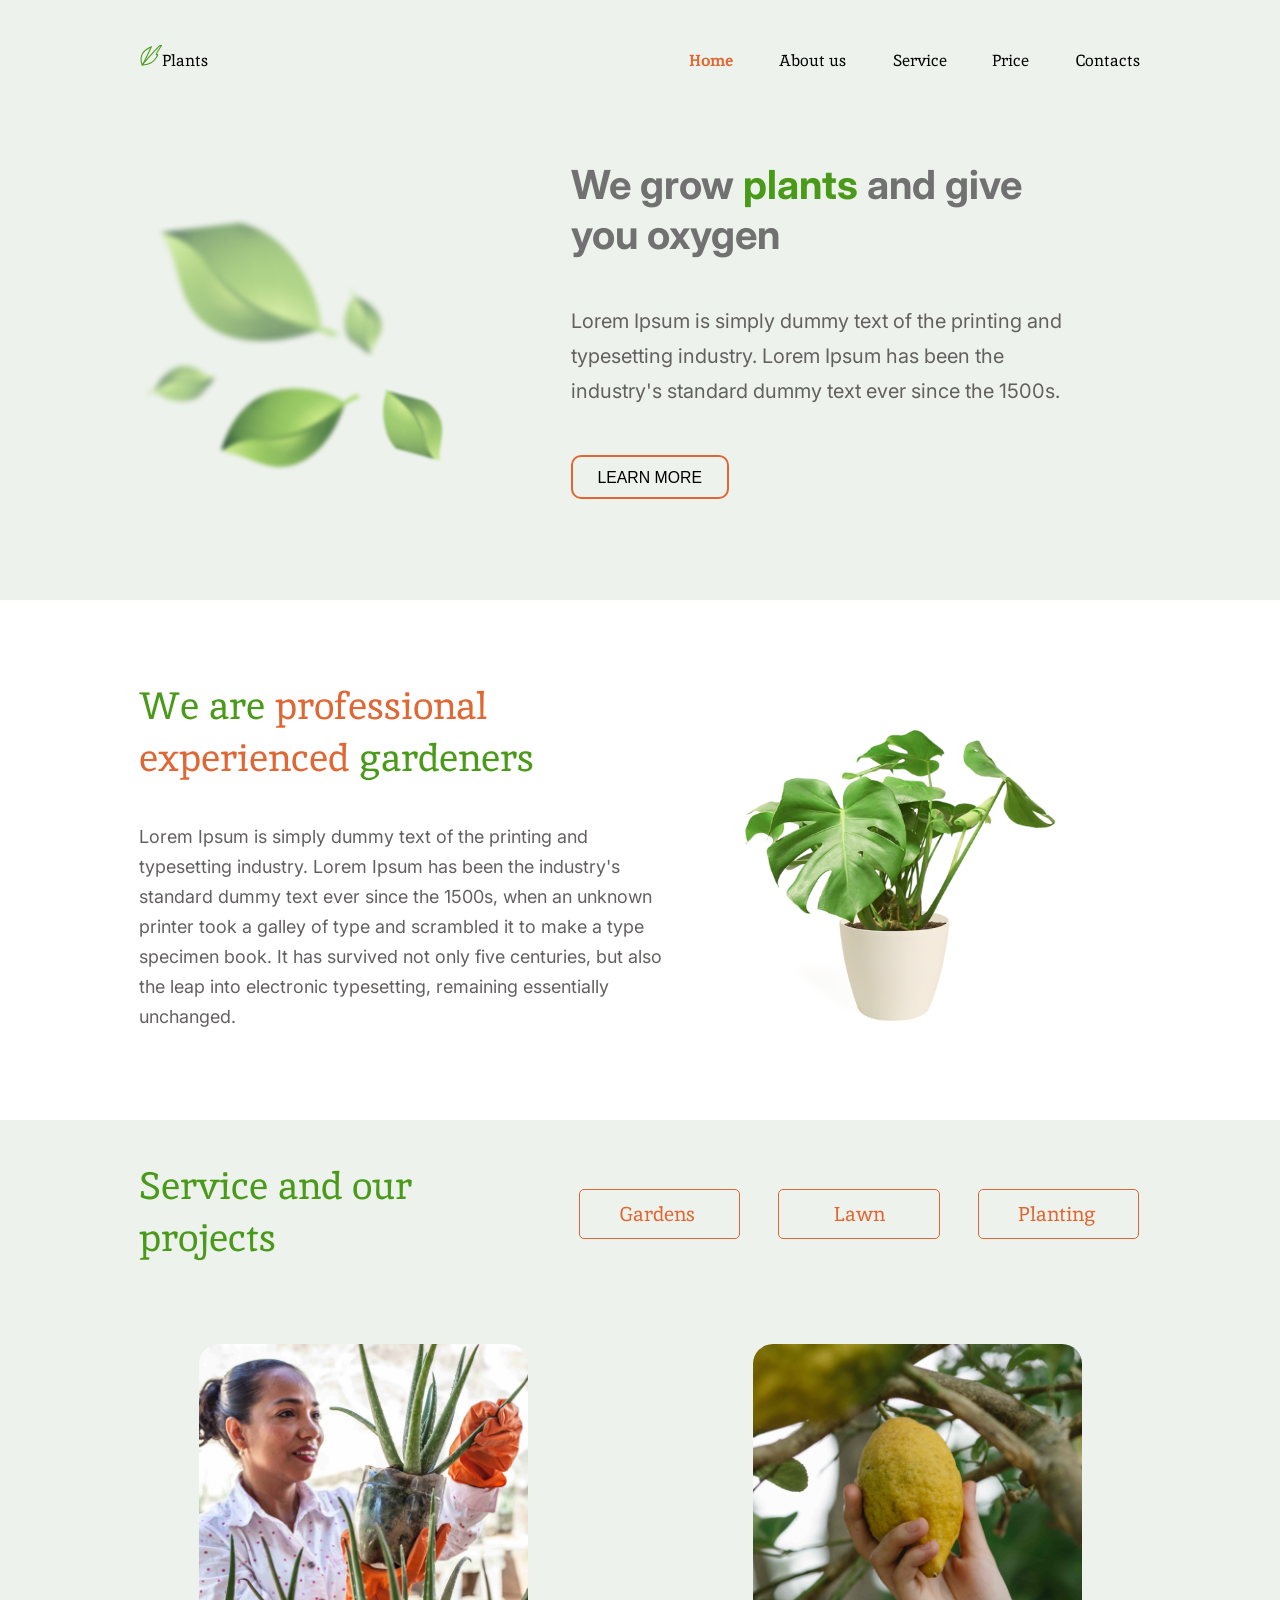
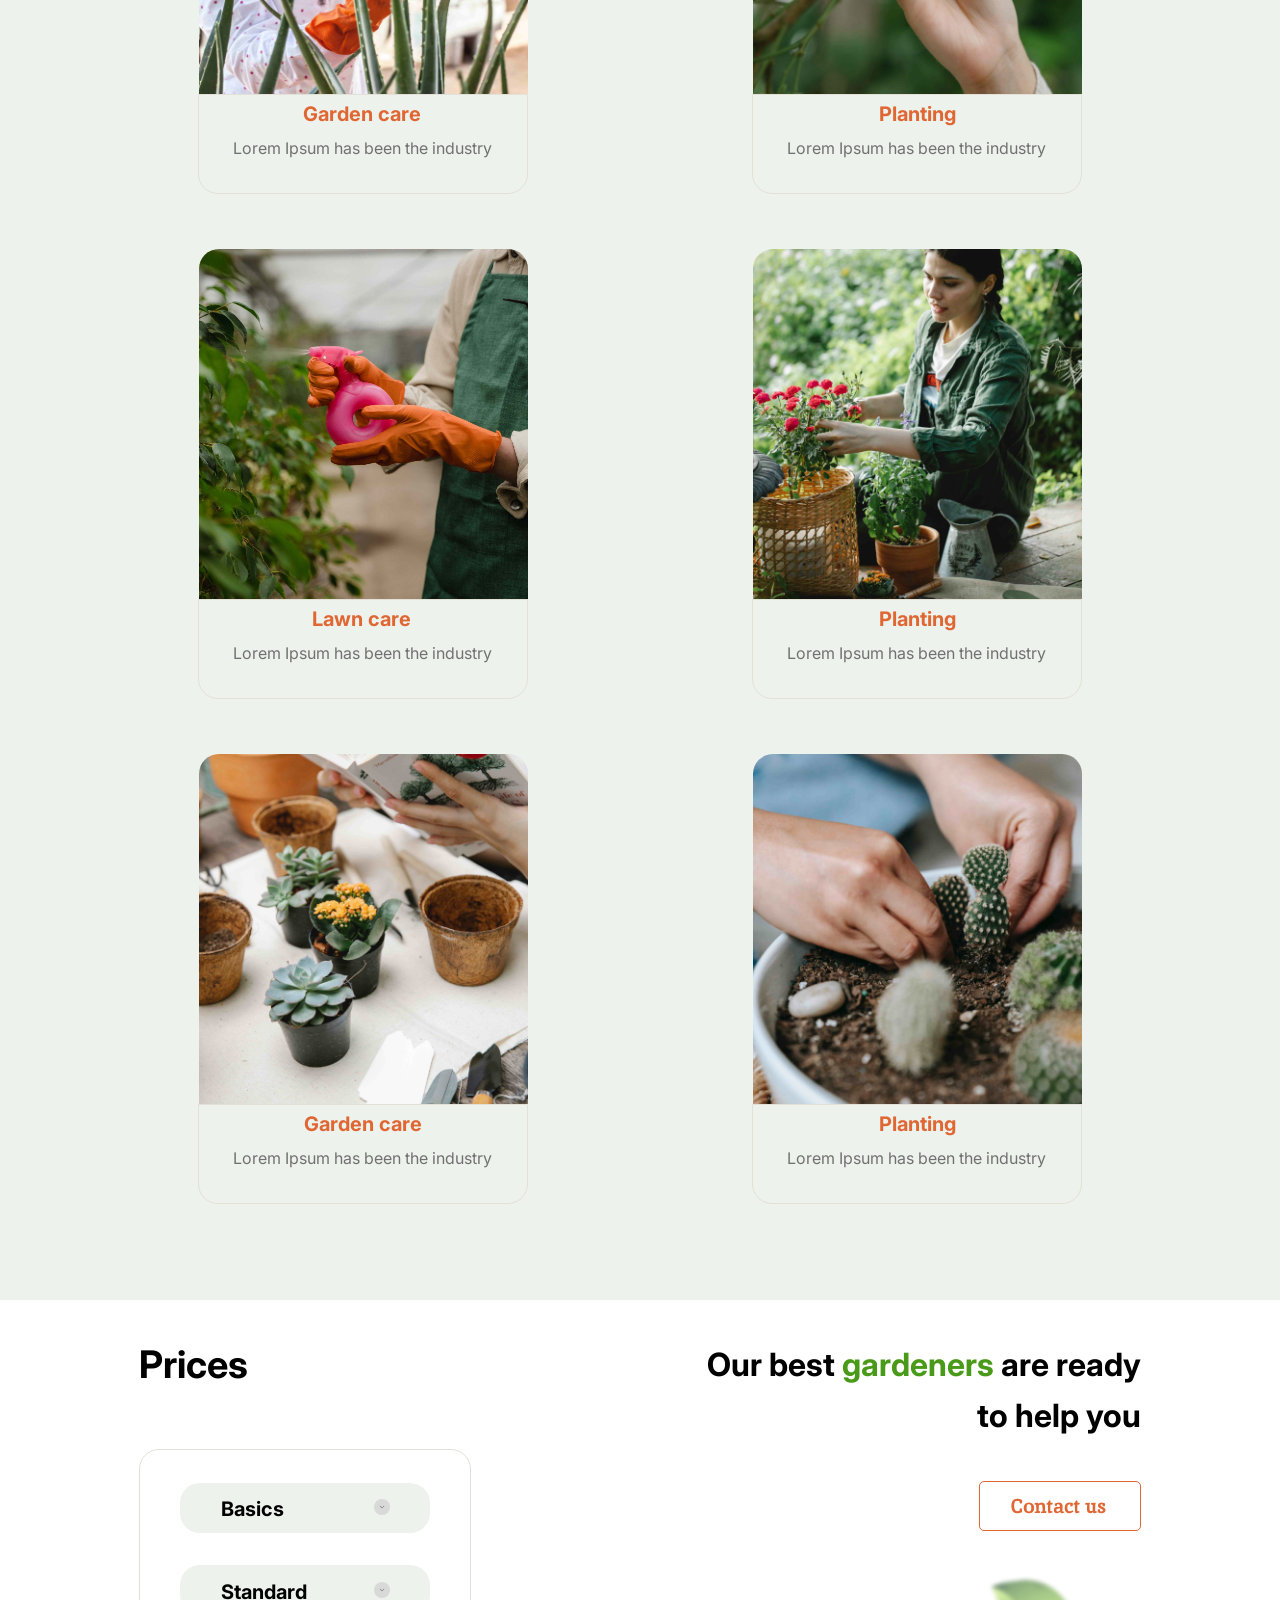
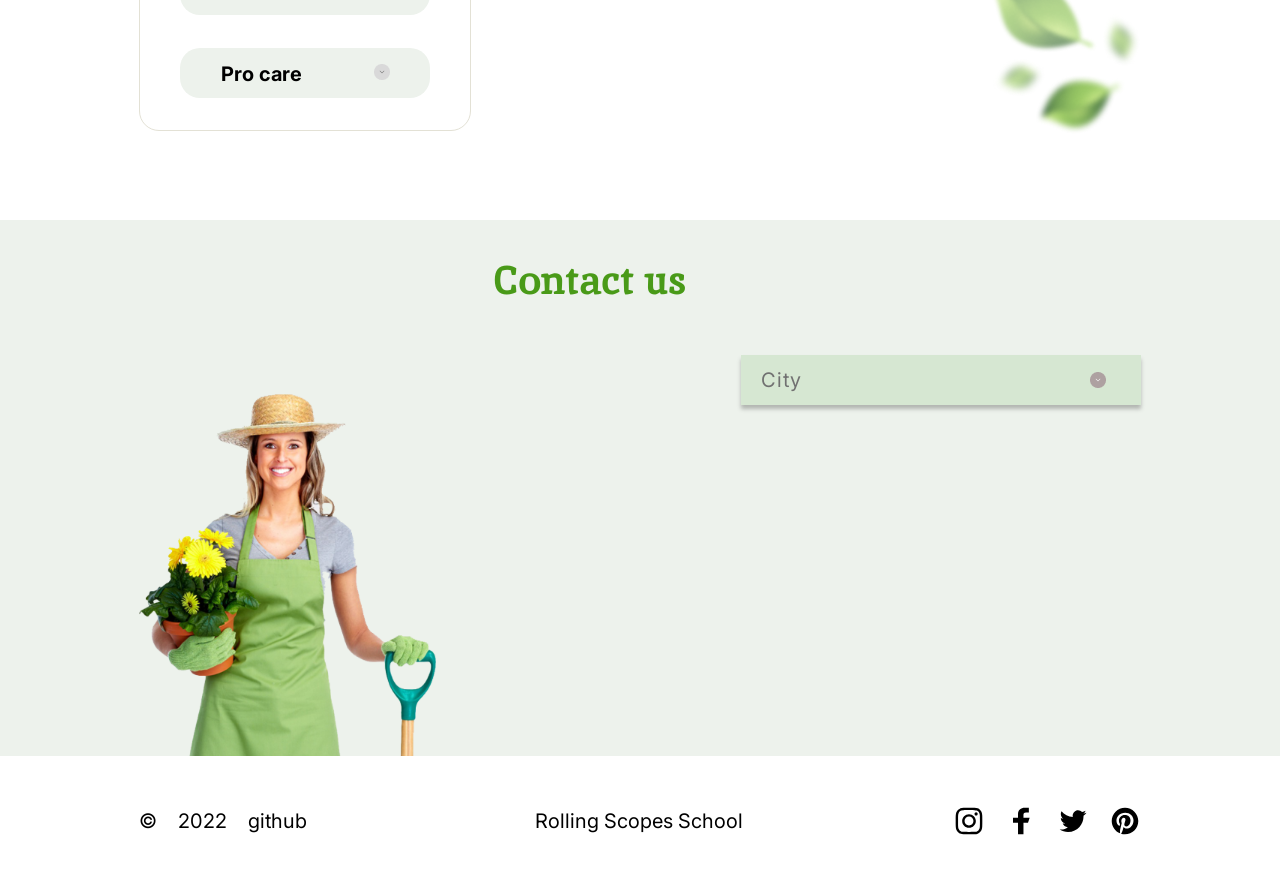
<file: index.html>
<!DOCTYPE html>
<html lang="en">
  <head>
    <meta charset="UTF-8">
    <meta http-equiv="X-UA-Compatible" content="IE=edge">
    <meta name="viewport" content="width=device-width, initial-scale=1.0">

    <link rel="icon" href="favicon.ico">
    <link rel="preconnect" href="https://fonts.googleapis.com">
    <link rel="preconnect" href="https://fonts.gstatic.com" crossorigin>
    <link
      href="https://fonts.googleapis.com/css2?family=Inika&family=Inter:wght@400;700&display=swap"
      rel="stylesheet"
    >

    <link rel="stylesheet" href="./css/style.css">
    <link rel="stylesheet" href="./css/queries.css">
    <title>Plants</title>
  </head>
  <body>
    <!-- HEADER -->

    <header class="header">
      <div class="navbar">
        <div class="logo-box">
          <div class="logo-img"></div>
          <span class="logo-text">Plants</span>
        </div>

        <!-- NAVIGATION -->

        <nav class="nav">
          <div class="burger-menu">
            <span class="burger-line"></span>
            <span class="burger-line"></span>
            <span class="burger-line"></span>
            <span class="burger-line"></span>
          </div>
          <ul class="nav-list">
            <li>
              <a class="nav-link nav-link__active" href="#welcome">Home</a>
            </li>
            <li><a class="nav-link nav-link__2" href="#about">About us</a></li>
            <li><a class="nav-link nav-link__3" href="#service">Service</a></li>
            <li><a class="nav-link nav-link__4" href="#prices">Price</a></li>
            <li>
              <a class="nav-link nav-link__5" href="#contacts">Contacts</a>
            </li>
          </ul>
        </nav>
      </div>
    </header>
    <main class="main">
      <!-- WELCOME SECTION -->

      <section class="section-welcome welcome" id="welcome">
        <div class="welcome-content content">
          <div class="welcome-img"></div>
          <div class="welcome-box">
            <h1 class="welcome-heading">
              We grow
              <span class="welcome-heading__green-text">plants</span>
              and give you oxygen
            </h1>
            <p class="welcome-text">
              Lorem Ipsum is simply dummy text of the printing and typesetting
              industry. Lorem Ipsum has been the industry's standard dummy text
              ever since the 1500s.
            </p>
            <button class="welcome-btn btn" onclick="window.location.href = '#service'">Learn more</button>
          </div>
        </div>
      </section>

      <!-- ABOUT SECTION -->

      <section class="section-about about" id="about">
        <div class="about-content content">
          <div class="about-box">
            <h2 class="about-heading">
              We are
              <span class="about-heading__orange-text"
                >professional experienced</span
              >
              gardeners
            </h2>
            <p class="about-text">
              Lorem Ipsum is simply dummy text of the printing and typesetting
              industry. Lorem Ipsum has been the industry's standard dummy text
              ever since the 1500s, when an unknown printer took a galley of
              type and scrambled it to make a type specimen book. It has
              survived not only five centuries, but also the leap into
              electronic typesetting, remaining essentially unchanged.
            </p>
          </div>
          <div class="about-img"></div>
        </div>
      </section>

      <!-- SERVICE SECTION -->
      <section class="section-service service" id="service">
        <div class="service-content content">
          <div class="service-box">
            <h2 class="service-heading">Service and our projects</h2>
            <div class="service-btns">
              <button class="service-btn btn btn-garden">Gardens</button>
              <button class="service-btn btn btn-lawn">Lawn</button>
              <button class="service-btn btn btn-planting">Planting</button>
            </div>
          </div>
          <div class="service-options">
            <div class="option-item option-garden">
              <div class="option-img img-service1"></div>
              <div class="option-box">
                <div class="option-name">Garden care</div>
                <div class="option-text">Lorem Ipsum has been the industry</div>
              </div>
            </div>
            <div class="option-item option-planting">
              <div class="option-img img-service2"></div>
              <div class="option-box">
                <div class="option-name">Planting</div>
                <div class="option-text">Lorem Ipsum has been the industry</div>
              </div>
            </div>
            <div class="option-item option-lawn">
              <div class="option-img img-service3"></div>
              <div class="option-box">
                <div class="option-name">Lawn care</div>
                <div class="option-text">Lorem Ipsum has been the industry</div>
              </div>
            </div>
            <div class="option-item option-planting">
              <div class="option-img img-service4"></div>
              <div class="option-box">
                <div class="option-name">Planting</div>
                <div class="option-text">Lorem Ipsum has been the industry</div>
              </div>
            </div>
            <div class="option-item option-garden">
              <div class="option-img img-service5"></div>
              <div class="option-box">
                <div class="option-name">Garden care</div>
                <div class="option-text">Lorem Ipsum has been the industry</div>
              </div>
            </div>
            <div class="option-item option-planting">
              <div class="option-img img-service6"></div>
              <div class="option-box">
                <div class="option-name">Planting</div>
                <div class="option-text">Lorem Ipsum has been the industry</div>
              </div>
            </div>
          </div>
        </div>
      </section>

      <!-- PRICES SECTION -->

      <section class="section-prices prices" id="prices">
        <div class="prices-content content">
          <div class="prices-box">
            <h2 class="prices-heading">Prices</h2>
            <div class="prices-block">
              <div class="block-item block-basics">
                <div class="block-head">
                  <p class="block-text">Basics</p>
                  <div class="block-img block-btn__basics"></div>
                </div>
                <div class="block-body">
                  <hr class="block-line"></hr>
                  <p class="block-description">Release of Letraset sheets containing Lorem Ipsum passages, and more recently</p>
                  <p class="block-hour-price"><span>$<span>15</span></span> / per hour</p>
                  <button class="block-btn">Order</button>
                </div>
              </div>
              <div class="block-item block-standard">
                <div class="block-head">
                  <p class="block-text">Standard</p>
                  <div class="block-img block-btn__standard"></div>
                </div>
                <div class="block-body">
                  <hr class="block-line"></hr>
                  <p class="block-description">Release of Letraset sheets containing Lorem Ipsum passages, and more recently</p>
                  <p class="block-hour-price"><span>$<span>25</span></span> / per hour</p>
                  <button class="block-btn">Order</button>
                </div>
              </div>
              <div class="block-item block-pro">
                <div class="block-head">
                  <p class="block-text">Pro care</p>
                  <div class="block-img block-btn__pro"></div>
                </div>
                <div class="block-body">
                  <hr class="block-line"></hr>
                  <p class="block-description">Release of Letraset sheets containing Lorem Ipsum passages, and more recently</p>
                  <p class="block-hour-price"><span>$<span>35</span></span> / per hour</p>
                  <button class="block-btn">Order</button>
                </div>
              </div>
            </div>
          </div>
          <div class="calling-box">
            <p class="calling-text">
              Our best <span class="calling-text__green">gardeners</span> are
              ready to help you
            </p>
            <button class="calling-btn btn" onclick="window.location.href = '#contacts'">Contact us</button>
            <div class="calling-img"></div>
          </div>
        </div>
      </section>

      <!-- CONTACT US SECTION -->

      <section class="section-contacts contacts" id="contacts">
        <div class="contacts-content content">
          <div class="contacts-img"></div>
          <h2 class="contacts-heading">Contact us</h2>
          <div class="city-box select-container">
            <div class="select-head">
              <div class="city-text">City</div>
              <div class="city-img"></div>
            </div>
            <div class="select-body">
              <div class="select-item">
                <p class="select-text">Canandaigua, NY</p>
                <hr class="select-line">
              </div>
              <div class="select-item">
                <p class="select-text">New York City</p>
                <hr class="select-line">
              </div>
              <div class="select-item">
                <p class="select-text">Yonkers, NY</p>
                <hr class="select-line">
              </div>
              <div class="select-item">
                <p class="select-text">Sherrill, NY</p>
                <hr class="select-line">
              </div>
            </div>
            <div class="city-cards">
              <div class="city-card city-canandaigua">
                <div class="city-wrapper">
                  <p class="card-city">City:</p>
                  <p class="city-name">Canandaigua, NY</p>
                </div>
                <div class="city-wrapper">
                  <p class="card-phone">Phone:</p>
                  <p class="phone-number">+1 585 393 0001</p>
                </div>
                <div class="city-wrapper">
                  <p class="card-address">Office adress:</p>
                  <p class="address-street">151 Charlotte Street</p>
                </div>
                <button class="card-btn" onclick="window.location.href = 'tel:+15853930001'">Call us</button>
              </div>

              <div class="city-card city-newyork">
                <div class="city-wrapper">
                  <p class="card-city">City:</p>
                  <p class="city-name">New York City</p>
                </div>
                <div class="city-wrapper">
                  <p class="card-phone">Phone:</p>
                  <p class="phone-number">+1 212 456 0002</p>
                </div>
                <div class="city-wrapper">
                  <p class="card-address">Office adress:</p>
                  <p class="address-street">9 East 91st Street</p>
                </div>
                <button class="card-btn" onclick="window.location.href = 'tel:+12124560002'">Call us</button>
              </div>

              <div class="city-card city-yonkers">
                <div class="city-wrapper">
                  <p class="card-city">City:</p>
                  <p class="city-name">Yonkers, NY</p>
                </div>
                <div class="city-wrapper">
                  <p class="card-phone">Phone:</p>
                  <p class="phone-number">+1 914 678 0003</p>
                </div>
                <div class="city-wrapper">
                  <p class="card-address">Office adress:</p>
                  <p class="address-street">511 Warburton Ave</p>
                </div>
                <button class="card-btn" onclick="window.location.href = 'tel:+19146780003'">Call us</button>
              </div>

              <div class="city-card city-sherrill">
                <div class="city-wrapper">
                  <p class="card-city">City:</p>
                  <p class="city-name">Sherrill, NY</p>
                </div>
                <div class="city-wrapper">
                  <p class="card-phone">Phone:</p>
                  <p class="phone-number">+1 315 908 0004</p>
                </div>
                <div class="city-wrapper">
                  <p class="card-address">Office adress:</p>
                  <p class="address-street">14 WEST Noyes BLVD</p>
                </div>
                <button class="card-btn" onclick="window.location.href = 'tel:+13159080004'">Call us</button>
              </div>
            </div>
          </div>
        </div>
      </section>
    </main>

    <!-- FOOTER -->

    <footer class="footer">
      <div class="footer-content content">
        <div class="footer-data">
          <p>&copy;</p>
          <p>2022</p>
          <p>
            <a class="github-link footer-link" href="https://github.com/Ir4D"
              >github</a
            >
          </p>
        </div>
        <div class="footer-school">
          <p>
            <a
              class="school-link footer-link"
              href="https://rs.school/js-stage0/"
              >Rolling Scopes School</a
            >
          </p>
        </div>
        <div class="footer-media">
          <ul class="media-list">
            <li>
              <a class="media-icon media-inst footer-link" href="#"> </a>
            </li>
            <li>
              <a class="media-icon media-fb footer-link" href="#"> </a>
            </li>
            <li>
              <a class="media-icon media-tw footer-link" href="#"> </a>
            </li>
            <li>
              <a class="media-icon media-pint footer-link" href="#"> </a>
            </li>
          </ul>
        </div>
      </div>
    </footer>
    <script src="./index.js"></script>
  </body>
</html>
</file>
<file: css/style.css>
* {
  margin: 0;
  padding: 0;
  box-sizing: border-box;
}

html {
  font-size: 62.5%;
  scroll-behavior: smooth;
}

body {
  font-family: "Inter", sans-serif;
  font-weight: 400;
  line-height: 1;
}

/* ****************************** */
/* GENERAL REUSABLE STYLES */
/* ****************************** */

.content {
  width: 122rem;
  margin: 0 auto;
}

.btn {
  transition-duration: 0.3s;
}

.btn:hover {
  background-color: #e06733;
  color: #ffffff;
  cursor: pointer;
}

.service-btn.active {
  background-color: #e06733;
  color: #ffffff;
}

/* ****************************** */
/* HEADER */
/* ****************************** */

.header {
  background-color: #edf2ec;
  font-family: "Inika", serif;
  height: 13.4rem;
  display: flex;
  align-items: center;
}

.logo-box {
  margin-top: -1.22rem;
  margin-left: -0.05rem;
}

.logo-img {
  display: inline-block;
  width: 2.3rem;
  height: 2.1rem;
  margin-top: 0.54rem;
  margin-right: 0.09rem;
  background: url(../assets/logo.svg) 100% 100% no-repeat;
  background-size: cover;
}

.logo-text {
  font-size: 1.6rem;
  color: #000000;
  margin-left: -0.41rem;
  margin-top: 0.5rem;
}

.navbar {
  display: flex;
  justify-content: space-between;
  align-items: center;
  width: 122rem;
  margin: 0 auto;
  height: 5rem;
}

.nav-list {
  display: flex;
  justify-content: space-between;
  width: 45.25rem;
  list-style: none;
  margin-top: 0.13rem;
}

.nav-link:link,
.nav-link:visited {
  text-decoration: none;
  font-size: 1.6rem;
  color: #010201;
  transition: all 0.3s;
}

.nav-link:hover,
.nav-link:active,
.nav-link__active:link,
.nav-link__active:visited {
  color: #e06733;
  font-weight: 700;
  cursor: pointer;
}

.nav-link__active {
  margin-left: 0.1rem;
  letter-spacing: 0.032rem;
  font-weight: 900;
}

.nav-link__2 {
  margin-left: -0.02rem;
}

.nav-link__3 {
  margin-left: 0.1rem;
}

.nav-link__4 {
  margin-right: 0.1rem;
}

.nav-link__5 {
  margin-right: 0.02rem;
}

/* ****************************** */
/* WELCOME SECTION */
/* ****************************** */

.section-welcome {
  height: 53.2rem;
  background-color: #edf2ec;
}

.welcome-content {
  display: flex;
  padding-top: 6.2rem;
}

.welcome-img {
  width: 46.2rem;
  height: 42.3rem;
  margin-top: -0.9rem;
  margin-left: -0.95rem;
  background: url(../assets/leafs.png) 100% 100% no-repeat;
  background-size: 100%;
}

.welcome-box {
  width: 54.9rem;
  height: 34rem;
  margin-left: 22rem;
  margin-top: 3.6rem;
}

.welcome-heading {
  color: #717171;
  font-size: 4.5rem;
  font-weight: 700;
  font-style: normal;
  line-height: 5rem;
}

.welcome-heading__green-text {
  color: #499a18;
}

.welcome-text {
  font-size: 2rem;
  font-style: normal;
  line-height: 175%;
  color: #636060;
  margin-top: 4.37rem;
}

.welcome-btn {
  border: 2px solid #e06733;
  border-radius: 10px;
  background-color: #edf2ec;
  margin-top: 4.65rem;
  text-transform: uppercase;
  color: #000000;
  font-size: 1.58rem;
  line-height: 1.7rem;
  padding: 1.22rem 2.5rem 1.05rem;
}

/* ****************************** */
/* ABOUT SECTION */
/* ****************************** */

.section-about {
  height: 66.6rem;
  background-color: #ffffff;
}

.about-content {
  display: flex;
  justify-content: space-between;
  padding-top: 9.3rem;
}

.about-box {
  width: 60.5rem;
  margin-top: 6.8rem;
  margin-left: -0.1rem;
  margin-right: -1rem;
}

.about-heading {
  width: 46.3rem;
  font-family: "Inika";
  font-style: normal;
  font-weight: 400;
  font-size: 4rem;
  line-height: 5.2rem;
  color: #499a18;
}

.about-heading__orange-text {
  color: #e06733;
}

.about-text {
  margin-top: 3.83rem;
  font-family: "Inter";
  font-style: normal;
  font-weight: 400;
  font-size: 2rem;
  line-height: 3rem;
  color: #636060;
}

.about-img {
  width: 46.35rem;
  height: 48rem;
  background: url(../assets/houseplant.png) 100% 100% no-repeat;
  background-size: 100%;
  margin-right: -0.15rem;
}

/* ****************************** */
/* SERVICE SECTION */
/* ****************************** */

.section-service {
  height: 130rem;
  background-color: #edf2ec;
}

.service-content {
  padding-top: 4rem;
}

.service-box {
  display: flex;
  justify-content: space-between;
  width: 100.7rem;
}

.service-heading {
  font-family: "Inika";
  font-style: normal;
  font-weight: 400;
  font-size: 4rem;
  line-height: 5.2rem;
  color: #499a18;
  width: 30.6rem;
  margin-left: -0.1rem;
}

.service-btn {
  background-color: #edf2ec;
  border: 1px solid #e06733;
  border-radius: 5px;
  margin-top: 2.93rem;
  width: 16.12rem;
  height: 4.95rem;
  margin-left: 3.5rem;
  font-family: "Inika";
  font-style: normal;
  font-weight: 400;
  color: #e06733;
  font-size: 2rem;
  line-height: 2.6rem;
  padding-top: 0.01rem;
}

.service-btn:nth-child(1) {
  letter-spacing: 0.008rem;
  padding-right: 0.49rem;
}

.service-btn:nth-child(3) {
  letter-spacing: 0.007rem;
  margin-right: 0.12rem;
  padding-right: 0.28rem;
}

.service-options {
  display: grid;
  grid-template-columns: repeat(3, 1fr);
  grid-column-gap: 11.6rem;
  padding-top: 8rem;
  margin-right: -0.04rem;
  margin-left: -0.1rem;
}

.option-item {
  width: 33rem;
  padding-bottom: 5.5rem;
}

.option-img {
  width: 32.9rem;
  height: 35rem;
  border-radius: 2rem 2rem 0 0;
  margin-left: 0.1rem;
}

.img-service1 {
  background: url(../assets/service-1.png) 100% 50% no-repeat;
  background-size: cover;
}

.img-service2 {
  background: url(../assets/service-2.png) 100% 50% no-repeat;
  background-size: cover;
}

.img-service3 {
  background: url(../assets/service-3.png) 50% 100% no-repeat;
  background-size: cover;
}

.img-service4 {
  background: url(../assets/service-4.png) 100% 50% no-repeat;
  background-size: cover;
}

.img-service5 {
  background: url(../assets/service-5.png) 100% 50% no-repeat;
  background-size: cover;
}

.img-service6 {
  background: url(../assets/service-6.png) 100% 50% no-repeat;
  background-size: cover;
}

.option-box {
  height: 10rem;
  border: 1px solid #e3e1d5;
  border-radius: 0 0 2rem 2rem;
}

.option-name {
  font-weight: 700;
  font-size: 2rem;
  line-height: 1.7rem;
  color: #e06733;
  text-align: center;
  margin: 1.1rem 0.08rem 1.5rem 0rem;
}

.option-item:nth-child(2) .option-box .option-name {
  margin-left: 0.35rem;
}

.option-item:nth-child(3) .option-box .option-name {
  margin-right: 0.25rem;
}

.option-item:nth-child(4) .option-box .option-name {
  margin-left: 0.24rem;
}

.option-item:nth-child(5) .option-box .option-name {
  margin-left: 0.17rem;
}

.option-item:nth-child(6) .option-box .option-name {
  margin-left: 0.25rem;
}

.option-text {
  text-align: center;
  font-size: 1.6rem;
  line-height: 2rem;
  color: #717171;
}

/* ****************************** */
/* PRICES SECTION */
/* ****************************** */

.section-prices {
  height: 55.84rem;
  background-color: #ffffff;
}

.prices-content {
  display: flex;
  justify-content: space-between;
  padding-top: 3.84rem;
}

.prices-box {
  width: 33.2rem;
}

.prices-heading {
  font-weight: 700;
  font-size: 4rem;
  line-height: 4.8rem;
  color: #000000;
  margin-left: -0.11rem;
}

.prices-block {
  display: flex;
  flex-direction: column;
  justify-content: space-evenly;
  width: 33.2rem;
  height: 28.201rem;
  border: 1px solid #e3e1d5;
  border-radius: 2rem;
  margin-top: 6.1rem;
  margin-left: -0.11rem;
  padding-left: 4.05rem;
}

.block-item {
  display: flex;
  flex-direction: column;
  background-color: #edf2ec;
  border-radius: 20px;
  width: 25rem;
  height: 5rem;
  padding: 0.19rem 4rem 0 3.93rem;
}

.block-head {
  display: flex;
  flex-wrap: wrap;
  justify-content: space-between;
  padding-top: 1.5rem;
  padding-left: 0.1rem;
  padding-bottom: 0.9rem;
}

.block-item:nth-child(3) {
  padding-top: 0.12rem;
}

.block-text {
  font-weight: 700;
  font-size: 2rem;
  line-height: 2rem;
  color: #000000;
}

.block-img {
  width: 1.6rem;
  height: 1.6rem;
  background: url(../assets/prices-btn.png) 100% 100% no-repeat;
  background-size: cover;
}

.block-img:hover {
  cursor: pointer;
}

.opened.block-item {
  background-color: #d6e7d2;
  height: 15.4rem;
  padding-top: 0.1rem;
}

.block-body {
  display: none;
}

.opened.block-body {
  display: flex;
  flex-wrap: wrap;
  justify-content: space-between;
  height: auto;
}

.block-line {
  width: 16.4rem;
  height: 0.05rem;
  border: 0;
  background-color: #aea1a1;
}

.block-description {
  font-size: 1rem;
  color: #717171;
  width: 16.9rem;
  margin-top: 0.7rem;
}

.block-hour-price {
  width: 12.3rem;
  font-size: 1.2rem;
  color: #000000;
  margin-top: 0.8rem;
  margin-left: 0.1rem;
}

.block-hour-price span {
  color: #e06733;
}

.block-hour-price span span {
  font-size: 1.6rem;
  font-weight: 700;
}

.block-btn {
  display: block;
  width: 8.6rem;
  height: 2.5rem;
  background-color: #ffffff;
  border-radius: 1rem;
  border: none;
  font-size: 1.4rem;
  color: #717171;
  padding-right: 0.85rem;
  margin-top: 1.1rem;
}

.block-btn:hover {
  cursor: pointer;
}

.block-img.btn-opened {
  background: url(../assets/prices-btn_opened.png) 100% 100% no-repeat;
  margin-top: 0.4rem;
}

.calling-box {
  display: flex;
  flex-direction: column;
  align-items: flex-end;
  width: 45.2rem;
}

.calling-text {
  font-size: 4rem;
  font-weight: 700;
  color: #000000;
  line-height: 5.1rem;
  text-align: end;
  margin-top: -0.1rem;
  margin-right: -0.12rem;
}

.calling-text__green {
  color: #499a18;
}

.calling-btn {
  border: 1px solid #e06733;
  border-radius: 5px;
  width: 16.2rem;
  height: 5rem;
  background-color: #ffffff;
  font-family: "Inika";
  font-weight: 700;
  font-size: 20px;
  line-height: 26px;
  text-align: center;
  color: #e06733;
  margin-top: 4rem;
  margin-right: -0.11rem;
  padding-right: 0.28rem;
}

.calling-img {
  width: 16.4rem;
  height: 18.6rem;
  margin-top: 3.45rem;
  margin-right: -0.85rem;
  background: url(../assets/leafs_prices.png) 100% 100% no-repeat;
  background-size: 100%;
}

/* ****************************** */
/* CONTACT US SECTION */
/* ****************************** */

.section-contacts {
  height: 55rem;
  background-color: #edf2ec;
}

.contacts-content {
  display: flex;
  justify-content: space-between;
  padding-top: 5.32rem;
}

.contacts-img {
  width: 40rem;
  height: 49.699rem;
  margin-left: -0.1rem;
  margin-top: -0.1rem;
  background: url(../assets/woman.png) 100% 100% no-repeat;
  background-size: 100%;
}

.contacts-heading {
  font-family: "Inika";
  font-weight: 900;
  font-size: 4rem;
  letter-spacing: -0.009rem;
  color: #499a18;
  margin-top: 1.2rem;
  margin-left: 4.42rem;
}

.select-container {
  width: 45rem;
  position: relative;
}

.city-box {
  width: 45rem;
  margin-top: 9.48rem;
  margin-right: -0.1rem;
}

.select-head {
  display: flex;
  justify-content: space-between;
  align-items: center;
  /* width: 45rem; */
  height: 5rem;
  background: #d6e7d2;
  box-shadow: 0px 4px 4px rgba(0, 0, 0, 0.25);
  border-radius: 0px;
  /* margin-top: 9.48rem; */
  /* margin-right: -0.1rem; */
  padding: 0 3.46rem 0 1.987rem;
}

.active.select-head {
  background-color: #c1e698;
  box-shadow: none;
}

.city-text {
  font-size: 2rem;
  line-height: 4rem;
  letter-spacing: 0.05em;
  color: #717171;
}

.city-img {
  width: 1.6rem;
  height: 1.6rem;
  background: url(../assets/contacts_btn.png) 100% 100% no-repeat;
  background-size: cover;
  cursor: pointer;
}

.opened.city-img {
  background: url(../assets/contacts_btn_opened.png) 100% 100% no-repeat;
}

.select-body {
  position: absolute;
  display: none;
  background-color: #dce9d9;
  width: 45rem;
  padding-right: 2rem;
  padding-bottom: 1.9rem;
}

.opened.select-body {
  display: block;
}

.select-item {
  margin: 1.2rem 5rem 1.2rem 2rem;
}

.select-text {
  font-size: 1.6rem;
  line-height: 4rem;
  letter-spacing: 0.05rem;
  color: #499a18;
  margin-left: 0.6rem;
  cursor: pointer;
}

.select-line {
  background-color: #d9d9d9;
  height: 0.05rem;
  border: 0;
}

.select-item:hover .select-text {
  color: #717171;
}

.select-item:hover .select-line {
  background-color: #717171;
}

.city-card {
  width: 44.8rem;
  height: 21.4rem;
  background-color: #edf2ec;
  border: 1px solid #000000;
  border-radius: 20px;
  padding-top: 1.6rem;
  padding-left: 3.25rem;
  font-size: 1.6rem;
  margin-top: 5rem;
  display: none;
}

.city-wrapper {
  display: flex;
  line-height: 4rem;
  letter-spacing: 0.07rem;
}

.city-wrapper > p:first-child {
  width: 13.2rem;
  color: #000000;
}

.city-wrapper > p:nth-child(2) {
  color: #717171;
}

.card-btn {
  width: 12.2rem;
  height: 2.6rem;
  border: 1px solid #e06733;
  border-radius: 5px;
  font-family: "Inika";
  font-weight: 700;
  font-size: 1rem;
  line-height: 1.3rem;
  text-align: center;
  color: #717171;
  background-color: #edf2ec;
  margin-top: 2rem;
  margin-left: 12.9rem;
  cursor: pointer;
}

/* ****************************** */
/* FOOTER */
/* ****************************** */

.footer {
  height: 13rem;
  background-color: #ffffff;
}

.footer-content {
  display: flex;
  justify-content: space-between;
  padding-top: 2rem;
}

.footer-data {
  display: flex;
  justify-content: space-between;
  width: 16.83rem;
  font-size: 2rem;
  line-height: 5rem;
  color: #000000;
  margin-top: 1.99rem;
  margin-left: -0.1rem;
}

.github-link {
  text-decoration: none;
  color: #000000;
}

.footer-school {
  font-size: 2rem;
  line-height: 5rem;
  color: #000000;
  margin-top: 2rem;
  margin-left: 1.76rem;
}

.school-link {
  text-decoration: none;
  color: #000000;
}

.media-list {
  display: flex;
  justify-content: space-between;
  list-style: none;
  width: 18.8rem;
  margin-top: 2.9rem;
  margin-right: -0.07rem;
}

.media-icon {
  display: inline-block;
  width: 3.2rem;
  height: 3.2rem;
}

.media-inst {
  background: url(../assets/media_inst.svg) 100% 100% no-repeat;
  background-size: cover;
}

.media-fb {
  background: url(../assets/media_fb.svg) 100% 100% no-repeat;
  background-size: cover;
}

.media-tw {
  background: url(../assets/media_tw.svg) 100% 100% no-repeat;
  background-size: cover;
}

.media-pint {
  background: url(../assets/media_pint.svg) 100% 100% no-repeat;
  background-size: cover;
}

.footer-link:link,
.footer-link:visited {
  text-decoration: none;
  transition-duration: 0.3s;
}

.footer-link:hover,
.footer-link:active {
  cursor: pointer;
  filter: drop-shadow(2px 2px 1px #499a18);
}
</file>
<file: css/queries.css>
/* ****************************** */
/* BELOW 1296px (81em)            */
/* 1296px / 16px = 81             */
/* ****************************** */

@media (max-width: 81em) {
  /* GENERAL REUSABLE STYLES */
  .content {
    width: 100rem;
  }

  /* HEADER */
  .header {
    height: 12rem;
  }

  .navbar {
    width: 100rem;
  }

  /* WELCOME SECTION */
  .section-welcome {
    height: 48rem;
  }

  .welcome-content {
    padding-top: 4rem;
    column-gap: 4.1rem;
  }

  .welcome-img {
    margin: 0;
    width: 32rem;
    height: auto;
  }

  .welcome-box {
    margin: 0 auto;
    width: 50rem;
  }

  .welcome-heading {
    font-size: 4rem;
  }

  .welcome-text {
    font-size: 2rem;
  }

  /* ABOUT SECTION */
  .section-about {
    height: 52rem;
  }

  .about-content {
    padding-top: 4rem;
  }

  .about-box {
    width: 54rem;
    margin-top: 4rem;
  }

  .about-heading {
    font-size: 3.8rem;
  }

  .about-text {
    font-size: 1.8rem;
  }

  .about-img {
    width: 32rem;
    height: auto;
    margin: 0 auto;
    margin-top: 6.8rem;
  }

  /* SERVICE SECTION */
  .section-service {
    height: 178rem;
  }

  .service-box {
    width: auto;
    margin: 0 auto;
  }

  .service-heading {
    font-size: 3.8rem;
  }

  .service-options {
    grid-template-columns: repeat(2, 1fr);
    grid-column-gap: 10.6rem;
  }

  .option-item {
    margin: 0 auto;
  }

  /* PRICES SECTION */
  .section-prices {
    height: 52rem;
  }

  .prices-content {
    padding-top: 4rem;
  }

  .prices-heading {
    font-size: 3.8rem;
  }

  .calling-text {
    font-size: 3.2rem;
  }

  /* CONTACT US SECTION */
  .section-contacts {
    height: 53.6rem;
  }

  .contacts-content {
    padding-top: 4rem;
  }

  .contacts-img {
    width: 30rem;
  }

  .contacts-heading {
    font-size: 4rem;
    margin: 0 auto;
  }

  .city-box,
  .select-body,
  .city-card {
    width: 40rem;
  }
}

/* ****************************** */
/* BELOW 1056px (66em)            */
/* 1056px / 16px = 66             */
/* ****************************** */

@media (max-width: 66em) and (min-width: 48.0625em){
  /* GENERAL REUSABLE STYLES */
  .content {
    width: 100%;
  }

  /* HEADER */
  .navbar {
    width: 100%;
    margin: 0 4.2rem;
  }

  /* WELCOME SECTION */
  .section-welcome {
    height: 46rem;
  }

  .welcome-content {
    justify-content: space-between;
    margin: 0 auto;
  }

  .welcome-img {
    width: 26rem;
    margin: 0 auto;
  }

  .welcome-box {
    width: 42rem;
  }

  .welcome-heading {
    font-size: 3.6rem;
  }

  .welcome-text {
    font-size: 1.8rem;
  }

  /* ABOUT SECTION */
  .section-about {
    height: 50rem;
  }

  .about-box {
    width: 42rem;
    margin: 0 auto;
  }

  .about-heading {
    font-size: 3.6rem;
  }

  .about-text {
    font-size: 1.6rem;
  }

  .about-img {
    width: 28rem;
  }

  /* SERVICE SECTION */
  .section-service {
    height: 180rem;
  }

  .service-content {
    padding-top: 6rem;
  }

  .service-box {
    display: block;
    margin: 0 3.2rem;
  }

  .service-heading {
    font-size: 3.6rem;
  }

  .service-btns {
    display: flex;
    margin: 0 3.2rem;
    margin-top: 3rem;
  }

  .service-btn {
    justify-content: space-between;
    margin: 0 auto;
  }

  .service-btn:nth-child(3) {
    margin: auto;
  }

  .service-options {
    grid-column-gap: 3rem;
    width: 70rem;
    margin: 0 auto;
    padding-top: 4rem;
  }

  /* PRICES SECTION */
  .section-prices {
    height: 50rem;
  }

  .prices-heading {
    font-size: 3.6rem;
  }

  .prices-box {
    padding-left: 4rem;
  }

  .calling-box {
    width: 36rem;
    padding-right: 4rem;
  }

  .calling-text {
    font-size: 3rem;
    width: 36rem;
  }

  /* CONTACT US SECTION */
  .section-contacts {
    height: 45.5rem;
  }

  .contacts-content {
    padding-top: 4rem;
    flex-direction: column;
  }

  .contacts-img {
    order: 3;
    margin: 0 auto;
    margin-top: -20rem;
    width: 20rem;
  }

  .contacts-heading {
    order: 1;
    font-size: 3.8rem;
    margin: 0 auto;
  }

  .city-box {
    order: 2;
    margin: 0 auto;
    margin-top: 3rem;
  }

  /* FOOTER */
  .footer {
    height: 12rem;
  }

  .footer-content {
    padding-left: 2rem;
    padding-right: 2rem;
  }
}

/* ****************************** */
/* BELOW 768px (48em) - Tablets   */
/* 768px / 16px = 48              */
/* ****************************** */

@media (max-width: 48em) {
  /* GENERAL REUSABLE STYLES */
  .content {
    width: 66.8rem;
  }

  /* HEADER */
  .header {
    height: 11.7rem;
  }

  .navbar {
    width: 66.8rem;
    margin-top: 0.4rem;
  }

  .logo-box {
    margin-left: -0.1rem;
  }

  .nav-list {
    margin-right: 0.1rem;
  }

  /* WELCOME SECTION */
  .section-welcome {
    height: 42rem;
  }

  .welcome-content {
    flex-direction: row-reverse;
    padding-top: 4rem;
    column-gap: 4.1rem;
  }

  .welcome-img {
    margin: 0;
    width: 29rem;
    height: 27rem;
    margin-top: -1rem;
    margin-right: -0.4rem;
  }

  .welcome-box {
    margin: 0;
    width: 34.1rem;
  }

  .welcome-heading {
    font-size: 3.5rem;
  }

  .welcome-text {
    font-size: 1.6rem;
    margin-top: 3.1rem;
    margin-left: 0.5rem;
    line-height: 2.5rem;
  }

  .welcome-btn {
    margin-top: 3.5rem;
  }

  /* ABOUT SECTION */
  .section-about {
    height: 78.3rem;
  }

  .about-content {
    display: block;
    padding-top: 3.95rem;
  }

  .about-box {
    width: auto;
    margin: 0 auto;
  }

  .about-heading {
    font-size: 3.5rem;
    line-height: 4.65rem;
    margin: 0 auto;
    text-align: center;
    padding-right: 0.1rem;
  }

  .about-text {
    font-size: 2rem;
    margin-top: 4.9rem;
  }

  .about-img {
    width: 25rem;
    height: 25.8rem;
    margin: 0 auto;
    margin-top: 6.8rem;
  }

  /* SERVICE SECTION */
  .section-service {
    height: 178rem;
  }

  .service-content {
    padding-top: 6rem;
  }

  .service-box {
    display: block;
    width: 66.8rem;
  }

  .service-heading {
    font-size: 3.5rem;
    line-height: 4.6rem;
    margin-left: -0.05rem;
  }

  .service-btn {
    margin-top: 4.2rem;
    margin-left: 3.5rem;
  }

  .service-btn:nth-child(1) {
    margin-left: 0;
  }

  .service-options {
    padding-top: 4rem;
    grid-template-columns: repeat(2, 1fr);
    grid-column-gap: 10.6rem;
  }

  .option-item {
    width: 28.1rem;
    padding-bottom: 3.8rem;
  }

  .option-img {
    width: 28rem;
  }

  .option-box {
    padding: 0 2rem;
  }

  .option-item:nth-child(2) .option-box .option-name {
    margin-left: -0.1rem;
  }

  .option-item:nth-child(3) .option-box .option-name {
    margin-left: 0.4rem;
  }

  .option-item:nth-child(4) .option-box .option-name, .option-item:nth-child(6) .option-box .option-name {
    margin-top: 1.2rem;
    margin-left: -0.05rem;
  }
  
  .option-text {
    margin-top: -0.39rem;
    margin-left: 0.15rem;
  }

  .option-item:nth-child(2) .option-box .option-text {
    margin-top: -0.2rem;
    margin-left: -0.15rem;
  }

  .option-item:nth-child(3) .option-box .option-text {
    margin-top: -0.55rem;
  }

  .option-item:nth-child(4) .option-box .option-text, .option-item:nth-child(6) .option-box .option-text {
    margin-top: -0.22rem;
    margin-left: -0.15rem;
  }

  /* PRICES SECTION */
  .section-prices {
    height: 58.5rem;
  }

  .prices-content {
    padding-top: 3.72rem;
  }

  .prices-heading {
    font-size: 3.5rem;
    margin-left: 1.47rem;
  }

  .prices-block {
    margin-top: 5.4rem;
    margin-left: 0.11rem;
  }

  .calling-box {
    margin-top: 10.4rem;
  }
  
  .calling-text {
    font-size: 2.5rem;
    line-height: 3.5rem;
  }

  .calling-btn {
    margin-top: 2.8rem;
  }

  .calling-img {
    margin-top: 2.9rem;
  }

  /* CONTACT US SECTION */
  .section-contacts {
    height: 73.9rem;
  }

  .contacts-content {
    padding-top: 4.6rem;
    flex-direction: column;
  }

  .contacts-img {
    order: 3;
    margin-top: 0.1rem;
    margin-left: 24.4rem;
    width: 20rem;
  }

  .contacts-heading {
    order: 1;
    font-size: 4rem;
    margin: 0 auto;
  }

  .city-box {
    order: 2;
    width: 45rem;
    margin: 0 auto;
    margin-top: 10.5rem;
  }

  .active.select-head {
    margin-top: -3.9rem;
  }

  .select-body {
    width: 44.8rem;
  }

  .city-card {
    width: 44.8rem;
    margin-top: 6.1rem;
    margin-left: 0.1rem;
  }

  /* FOOTER */
  .footer {
    height: 18.1rem;
  }

  .footer-content {
    flex-direction: column;
    padding-top: 2rem;
  }

  .footer-data {
    margin: 0 auto;
    width: 17rem;
  }

  .footer-data p {
    margin-left: -0.28rem;
  }

  .footer-school {
    margin: 0 auto;
  }

  .footer-school p {
    margin-top: -1rem;
    margin-left: -0.15rem;
  }

  .footer-media {
    margin: 0 auto;
  }

  .media-list {
    margin-top: 1.2rem;
  }
}

/* ****************************** */
/* BELOW 704px (44em)             */
/* 704px / 16px = 44              */
/* ****************************** */

/* and (min-width: 23.74em) */
@media (max-width: 44em) {
  /* GENERAL REUSABLE STYLES */
  .content {
    width: 90%;
  }

  /* HEADER */
  .header {
    height: 9.6rem;
  }

  .navbar {
    width: 90%;
  }

  .logo-box {
    margin-left: -0.15rem;
  }

  .burger-menu {
    cursor: pointer;
    display: block;
    margin-top: -0.9rem;
  }

  .burger-line {
    display: block;
    width: 4rem;
    height: 0.2rem;
    margin: 0.6rem auto;
    transition: all 0.3s ease-in-out;
    background-color: #717171;
  }

  .burger-menu.active .burger-line:nth-child(1), 
  .burger-menu.active .burger-line:nth-child(4) {
    opacity: 0;
  }
  .burger-menu.active .burger-line:nth-child(2) {
    transform: translateY(0.4rem) rotate(45deg);
  }

  .burger-menu.active .burger-line:nth-child(3) {
    transform: translateY(-0.4rem) rotate(-45deg);
  }

  .nav-list {
    position: fixed;
    left: -100%;
    top: 7rem;
    gap: 0;
    flex-direction: column;
    background-color: rgba(237, 242, 236, 90%);
    width: 100%;
    text-align: center;
    transition: 0.6s;
  }

  .nav-link {
    display: inline-block;
    margin: 1.8rem 0;
  }

  .nav-list.active {
    left: 0;
  }

  /* WELCOME SECTION */
  .section-welcome {
    height: 30rem;
  }

  .welcome-content {
    padding-top: 2.6rem;
  }

  .welcome-img {
    display: none;
  }

  .welcome-box {
    margin: 0 auto;
    width: 50rem;
    height: auto;
  }

  .welcome-heading {
    font-size: 2.5rem;
    line-height: 3.5rem;
  }

  .welcome-text {
    font-size: 1.6rem;
    margin-top: 2rem;
    margin-left: 0rem;
  }

  .welcome-btn {
    font-size: 1rem;
    margin-top: 2.58rem;
    line-height: 2rem;
    padding: 0.65rem 1.5rem 0.4rem;
  }

  /* ABOUT SECTION */
  .section-about {
    height: auto;
  }

  .about-content {
    padding-top: 3rem;
  }

  .about-heading {
    font-size: 2.5rem;
    line-height: 3.3rem;
    width: auto;
    margin: 0 auto;
    padding-right: 0;
  }

  .about-text {
    font-size: 1.5rem;
    line-height: 2.5rem;
    margin-top: 1.34rem;
  }

  .about-img {
    width: 15rem;
    height: 14.7rem;
    margin-top: 0.8rem;
    margin-bottom: 4rem;
  }

  /* SERVICE SECTION */
  .section-service {
    height: 315rem;
  }

  .service-content {
    padding-top: 3rem;
  }

  .service-box {
    width: auto;
  }

  .service-heading {
    width: 18.7rem;
    font-size: 2.5rem;
    line-height: 3.3rem;
    margin-left: 0rem;
  }

  .service-btns {
    display: flex;
    flex-wrap: wrap;
    width: auto;
    margin-top: 3.8rem;
  }

  .service-btn {
    width: 12.1rem;
    height: 3.5rem;
    font-size: 1.5rem;
    margin: 0 1rem 0.9rem 0;
  }

  .service-btn:nth-child(1), .service-btn:nth-child(3) {
    padding-right: 0rem;
  }

  .service-options {
    padding-top: 3.1rem;
    grid-template-columns: repeat(1, 1fr);
  }

  .option-item {
    margin: 0 auto;
    width: 28rem;
    padding-bottom: 3.4rem;
  }

  .option-img {
    width: 27.9rem;
  }

  .option-item:nth-child(2) .option-box .option-name {
    margin-left: 0rem;
  }

  .option-item:nth-child(3) .option-box .option-name {
    margin-left: 0.5rem;
  }

  .option-item:nth-child(4) .option-box .option-name, .option-item:nth-child(6) .option-box .option-name {
    margin-top: 1.1rem;
    margin-left: 0rem;
  }

  .option-item:nth-child(5) .option-box .option-name {
    margin-left: 0.05rem;
  }
  
  .option-text {
    margin-top: -0.39rem;
    margin-left: 0.15rem;
  }

  .option-item:nth-child(2) .option-box .option-text {
    margin-left: 0rem;
  }

  .option-item:nth-child(3) .option-box .option-text {
    margin-top: -0.6rem;
    margin-left: -0.05rem;
  }

  .option-item:nth-child(4) .option-box .option-text, .option-item:nth-child(6) .option-box .option-text {
    margin-left: -0.05rem;
  }

  /* PRICES SECTION */
  .section-prices {
    height: 51.2rem;
  }

  .prices-content {
    display: block;
    padding-top: 1.6rem;
  }

  .prices-heading {
    font-size: 2.5rem;
    text-align: center;
    margin-left: -0.01rem;
  }

  .prices-box {
    margin: 0 auto;
  }

  .prices-block {
    width: 22.4rem;
    height: 23.5rem;
    margin: 0 auto;
    margin-top: 2.8rem;
    padding-left: 2.1rem;
    padding-top: 1.4rem;
    padding-bottom: 1.4rem;
  }

  .block-item {
    width: 18rem;
    height: 4.972rem;
    padding: 0 4rem 0 3rem;
  }

  .block-item:nth-child(1) {
    padding-top: 0.3rem;
  }

  .block-item:nth-child(2) {
    padding-top: 0.3rem;
  }

  .block-item:nth-child(3) {
    padding-top: 0.25rem;
  }

  .block-text {
    font-size: 1.5rem;
  }

  .block-img {
    margin-top: 0.3rem;
  }

  .calling-box {
    width: 23rem;
    align-items: center;
    margin: 0 auto;
    margin-top: 2.08rem;
  }
  
  .calling-text {
    font-size: 2rem;
    line-height: 3.5rem;
    text-align: center;
    margin-left: 0.1rem;
  }

  .calling-btn {
    width: 12.1rem;
    height: 3.5rem;
    font-size: 1.5rem;
    margin-top: 2rem;
    margin-left: -0.2rem;
    padding-top: 0.2rem;
    padding-left: 0.35rem;
  }

  .calling-img {
    display: none;
  }

  /* CONTACT US SECTION */
  .section-contacts {
    height: 44.5rem;
  }

  .contacts-content {
    padding-top: 2.9rem;
    padding-right: 0.35rem;
  }

  .contacts-img {
    padding-top: 25.6rem;
    margin: 0 auto;
    width: 10rem;
    height: 12.425rem;
  }

  .contacts-heading {
    font-size: 2.5rem;
  }

  .city-box {
    width: 30rem;
    margin-top: 8.5rem;
    padding-right: 2rem;
  }

  .select-body {
    width: 28rem;
    padding-right: 2rem;
  }

  .city-card {
    width: 28rem;
    padding-left: 3.799rem;
    padding-right: 3.6rem;
  }

  .city-wrapper {
    line-height: 2rem;
  }

  .city-wrapper > p:first-child {
    width: 7.5rem;
  }

  .card-btn {
    margin-left: 4.5rem;
  }

  /* FOOTER */
  .footer {
    height: 14.6rem;
  }

  .footer-content {
    padding-top: 0.9rem;
  }

  .media-list {
    margin-top: -0.1rem;
  }
}

/* ****************************** */
/* BELOW 380px (23.75em) - Mobile */
/* 380px / 16px = 23.75           */
/* ****************************** */

@media (max-width: 23.75em) {
  /* GENERAL REUSABLE STYLES */
  .content {
    width: 33rem;
  }

  /* HEADER */
  .navbar {
    width: 33rem;
    margin-top: 0.7rem;
  }

  .logo-box {
    margin-left: -0.15rem;
  }

  /* ABOUT SECTION */
  .section-about {
    height: 51.6rem;
  }

  /* CONTACT US SECTION */

  .city-box {
    width: 30rem;
    padding: 0;
  }

  .select-body {
    width: 30rem;
    padding-right: 0;
  }

  .city-card {
    width: 28.2rem;
    height: 21.2rem;
    margin-top: 5rem;
    margin-left: 1.3rem;
    padding-top: 3.2rem;
    padding-left: 3.4rem;
    padding-right: 2rem;
  }

  .city-wrapper {
    margin-bottom: 2rem;
  }

  .city-wrapper > p:first-child {
    width: 6.5rem;
  }

  .city-wrapper:nth-child(2) {
    margin-bottom: 1rem;
  }

  .city-wrapper:nth-child(3) > p:first-child {
    width: 8rem;
  }

  .card-btn {
    margin-top: 0;
    margin-left: 5.2rem;
  }
}

/* ****************************** */
/* BELOW 352px (22em)             */
/* 352px / 16px = 22              */
/* ****************************** */

@media (max-width: 22em) {
  /* GENERAL REUSABLE STYLES */
  .content {
    width: 90%;
  }

  /* HEADER */
  .navbar {
    width: 90%;
  }

  /* WELCOME SECTION */
  .section-welcome {
    height: auto;
  }

  .welcome-box {
    width: auto;
  }

  .welcome-btn {
    margin-bottom: 3rem;
  }

  /* PRICES SECTION */
  .prices-box {
    width: auto;
  }

  /* CONTACT US SECTION */
  .city-box {
    width: 26rem;
  }

  .select-body {
    width: 26rem;
  }

  .city-card {
    margin-left: -1rem;
  }
}
</file>
